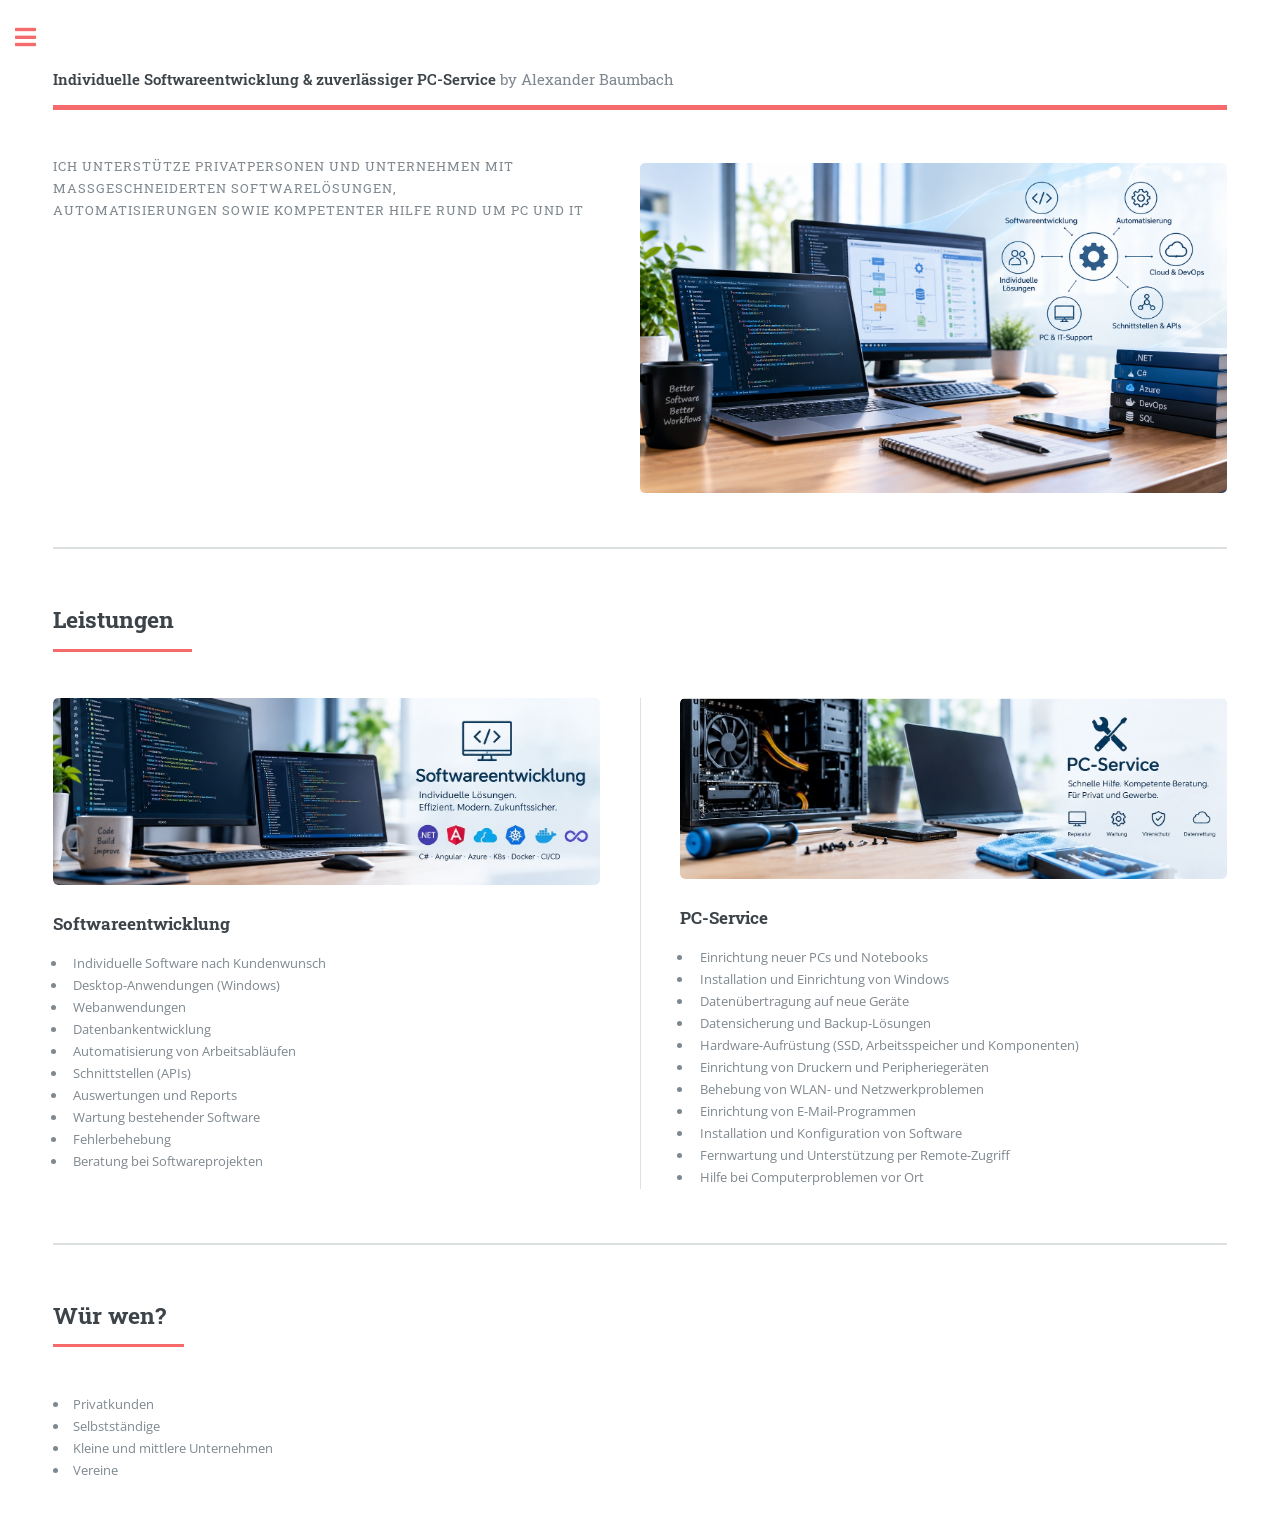
<file: index.html>
<!DOCTYPE HTML>
<!--
	Editorial by HTML5 UP
	html5up.net | @ajlkn
	Free for personal and commercial use under the CCA 3.0 license (html5up.net/license)
-->
<html>

<head>
	<title>Editorial by HTML5 UP</title>
	<meta charset="utf-8" />
	<meta name="viewport" content="width=device-width, initial-scale=1, user-scalable=no" />
	<link rel="stylesheet" href="assets/css/main.css" />
</head>

<body class="is-preload">

	<!-- Wrapper -->
	<div id="wrapper">

		<!-- Main -->
		<div id="main">
			<div class="inner">

				<!-- Header -->
				<header id="header">
					<a href="index.html" class="logo"><strong>Individuelle Softwareentwicklung & zuverlässiger
							PC-Service</strong> by Alexander Baumbach</a>
				</header>

				<!-- Banner -->
				<section id="banner">
					<div class="content">
						<header>
							<p>Ich unterstütze Privatpersonen und Unternehmen mit maßgeschneiderten
								Softwarelösungen,<br />
								Automatisierungen sowie kompetenter Hilfe rund um PC und IT</p>
						</header>
					</div>
					<span class="image object">
						<img src="images/Moderner Arbeitsplatz für Software und IT.png" alt="" />
					</span>
				</section>

				<!-- Section -->
				<section>
					<header class="major">
						<h2>Leistungen</h2>
					</header>
					<div class="posts">
						<article>
							<a href="#" class="image"><img src="images/Softwareentwicklung.jpg" alt="" /></a>
							<h3>Softwareentwicklung</h3>
							<ul>
								<li>Individuelle Software nach Kundenwunsch</li>
								<li>Desktop-Anwendungen (Windows)</li>
								<li>Webanwendungen</li>
								<li>Datenbankentwicklung</li>
								<li>Automatisierung von Arbeitsabläufen</li>
								<li>Schnittstellen (APIs)</li>
								<li>Auswertungen und Reports</li>
								<li>Wartung bestehender Software</li>
								<li>Fehlerbehebung</li>
								<li>Beratung bei Softwareprojekten</li>
							</ul>
						</article>
						<article>
							<a href="#" class="image"><img src="images/PCService.jpg" alt="" /></a>
							<h3>PC-Service</h3>
							<ul class="icons-list">
								<li>Einrichtung neuer PCs und Notebooks</li>
								<li>Installation und Einrichtung von Windows</li>
								<li>Datenübertragung auf neue Geräte</li>
								<li>Datensicherung und Backup-Lösungen</li>
								<li>Hardware-Aufrüstung (SSD, Arbeitsspeicher und Komponenten)</li>
								<li>Einrichtung von Druckern und Peripheriegeräten</li>
								<li>Behebung von WLAN- und Netzwerkproblemen</li>
								<li>Einrichtung von E-Mail-Programmen</li>
								<li>Installation und Konfiguration von Software</li>
								<li>Fernwartung und Unterstützung per Remote-Zugriff</li>
								<li>Hilfe bei Computerproblemen vor Ort</li>
							</ul>
						</article>
					</div>
				</section>
				<section>
					<header class="major">
						<h2>Wür wen?</h2>
					</header>
					<div class="posts">
						<article>
							<li>Privatkunden</li>
							<li>Selbstständige</li>
							<li>Kleine und mittlere Unternehmen</li>
							<li>Vereine</li>
						</article>
					</div>
				</section>

			</div>
		</div>
		<!-- Sidebar -->
		<div id="sidebar">
			<div class="inner">

				<!-- Search -->
				<!-- <section id="search" class="alt">
									<form method="post" action="#">
										<input type="text" name="query" id="query" placeholder="Search" />
									</form>
								</section> -->
				<nav id="menu">
					<header class="major">
						<h2>Menu</h2>
					</header>
					<ul>
						<li><a href="index.html">Homepage</a></li>
						<li><a href="generic.html">Über mich</a></li>
						<!-- <li><a href="elements.html">Elements</a></li> -->
					</ul>
				</nav>

				<section>
					<header class="major">
						<h2>Kontakt</h2>
					</header>

					<p>
						Sie haben einen Arbeitsablauf, der sich immer wiederholt? Sie benötigen eine individuelle Softwarelösung oder Unterstützung bei einem technischen Problem?
Schreiben Sie mir gerne. Ich prüfe Ihre Anfrage und bespreche mit Ihnen, welche Lösung sinnvoll und wirtschaftlich ist.
					</p>

					<ul class="contact">
						<li class="icon solid fa-envelope">
							<a href="mailto:baumbachalexander.akoh@gmail.com">baumbachalexander.akoh@gmail.com</a>
						</li>

						<!-- <li class="icon solid fa-phone">
							<a href="tel:+497XXXXXXXXX">+49 XXX XXXXXXX</a>
						</li> -->

						<li class="icon solid fa-home">
							Rottweil, Baden-Württemberg
						</li>
					</ul>
				</section>
			</div>
		</div>

	</div>

	<!-- Scripts -->
	<script src="assets/js/jquery.min.js"></script>
	<script src="assets/js/browser.min.js"></script>
	<script src="assets/js/breakpoints.min.js"></script>
	<script src="assets/js/util.js"></script>
	<script src="assets/js/main.js"></script>

</body>

</html>
</file>
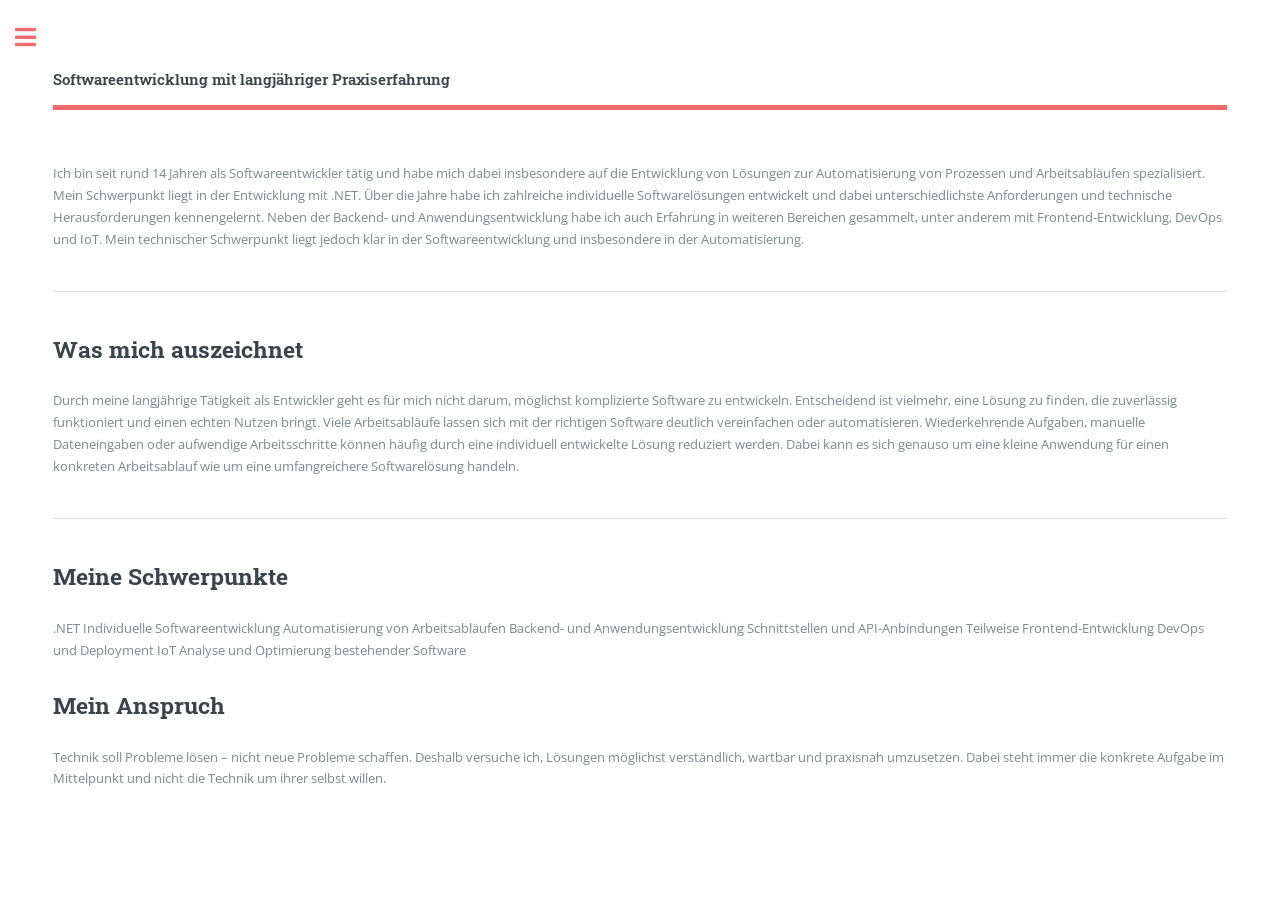
<file: generic.html>
<!DOCTYPE HTML>
<!--
	Editorial by HTML5 UP
	html5up.net | @ajlkn
	Free for personal and commercial use under the CCA 3.0 license (html5up.net/license)
-->
<html>

<head>
	<title>gsdfgs</title>
	<meta charset="utf-8" />
	<meta name="viewport" content="width=device-width, initial-scale=1, user-scalable=no" />
	<link rel="stylesheet" href="assets/css/main.css" />
</head>

<body class="is-preload">

	<!-- Wrapper -->
	<div id="wrapper">

		<!-- Main -->
		<div id="main">
			<div class="inner">
				<header id="header">
					<a href="index.html" class="logo"><strong>Softwareentwicklung mit langjähriger Praxiserfahrung</strong></a>
				</header>
				<section>
					<!-- <span class="image main"><img src="images/pic11.jpg" alt="" /></span> -->
					<p>Ich bin seit rund 14 Jahren als Softwareentwickler tätig und habe mich dabei insbesondere auf die Entwicklung von Lösungen zur Automatisierung von Prozessen und Arbeitsabläufen spezialisiert.
Mein Schwerpunkt liegt in der Entwicklung mit .NET. Über die Jahre habe ich zahlreiche individuelle Softwarelösungen entwickelt und dabei unterschiedlichste Anforderungen und technische Herausforderungen kennengelernt.
Neben der Backend- und Anwendungsentwicklung habe ich auch Erfahrung in weiteren Bereichen gesammelt, unter anderem mit Frontend-Entwicklung, DevOps und IoT. Mein technischer Schwerpunkt liegt jedoch klar in der Softwareentwicklung und insbesondere in der Automatisierung.

					<hr class="major" />
					<h2>Was mich auszeichnet</h2>
					<p>
Durch meine langjährige Tätigkeit als Entwickler geht es für mich nicht darum, möglichst komplizierte Software zu entwickeln. Entscheidend ist vielmehr, eine Lösung zu finden, die zuverlässig funktioniert und einen echten Nutzen bringt.
Viele Arbeitsabläufe lassen sich mit der richtigen Software deutlich vereinfachen oder automatisieren. Wiederkehrende Aufgaben, manuelle Dateneingaben oder aufwendige Arbeitsschritte können häufig durch eine individuell entwickelte Lösung reduziert werden.
Dabei kann es sich genauso um eine kleine Anwendung für einen konkreten Arbeitsablauf wie um eine umfangreichere Softwarelösung handeln.
</p>

					<hr class="major" />
					<h2>Meine Schwerpunkte</h2>
					<p>.NET
Individuelle Softwareentwicklung
Automatisierung von Arbeitsabläufen
Backend- und Anwendungsentwicklung
Schnittstellen und API-Anbindungen
Teilweise Frontend-Entwicklung
DevOps und Deployment
IoT
Analyse und Optimierung bestehender Software
					</p>
					<h2>Mein Anspruch</h2>
					<p>Technik soll Probleme lösen – nicht neue Probleme schaffen.
Deshalb versuche ich, Lösungen möglichst verständlich, wartbar und praxisnah umzusetzen. Dabei steht immer die konkrete Aufgabe im Mittelpunkt und nicht die Technik um ihrer selbst willen.</p>
</p>
				</section>

			</div>
		</div>

		<!-- Sidebar -->
		<div id="sidebar">
			<div class="inner">
				<!-- Menu -->
				<nav id="menu">
					<header class="major">
						<h2>Menu</h2>
					</header>
					<ul>
						<li><a href="index.html">Homepage</a></li>
						<li><a href="generic.html">Über mich</a></li>
					</ul>
				</nav>
			</div>
		</div>

	</div>

	<!-- Scripts -->
	<script src="assets/js/jquery.min.js"></script>
	<script src="assets/js/browser.min.js"></script>
	<script src="assets/js/breakpoints.min.js"></script>
	<script src="assets/js/util.js"></script>
	<script src="assets/js/main.js"></script>

</body>

</html>
</file>
<file: assets/css/main.css>
@import url(fontawesome-all.min.css);
@import url("https://fonts.googleapis.com/css?family=Open+Sans:400,600,400italic,600italic|Roboto+Slab:400,700");
/*
	Editorial by HTML5 UP
	html5up.net | @ajlkn
	Free for personal and commercial use under the CCA 3.0 license (html5up.net/license)
*/
html, body, div, span, applet, object,
iframe, h1, h2, h3, h4, h5, h6, p, blockquote,
pre, a, abbr, acronym, address, big, cite,
code, del, dfn, em, img, ins, kbd, q, s, samp,
small, strike, strong, sub, sup, tt, var, b,
u, i, center, dl, dt, dd, ol, ul, li, fieldset,
form, label, legend, table, caption, tbody,
tfoot, thead, tr, th, td, article, aside,
canvas, details, embed, figure, figcaption,
footer, header, hgroup, menu, nav, output, ruby,
section, summary, time, mark, audio, video {
  margin: 0;
  padding: 0;
  border: 0;
  font-size: 100%;
  font: inherit;
  vertical-align: baseline; }

article, aside, details, figcaption, figure,
footer, header, hgroup, menu, nav, section {
  display: block; }

body {
  line-height: 1; }

ol, ul {
  list-style: none; }

blockquote, q {
  quotes: none; }
  blockquote:before, blockquote:after, q:before, q:after {
    content: '';
    content: none; }

table {
  border-collapse: collapse;
  border-spacing: 0; }

body {
  -webkit-text-size-adjust: none; }

mark {
  background-color: transparent;
  color: inherit; }

input::-moz-focus-inner {
  border: 0;
  padding: 0; }

input, select, textarea {
  -moz-appearance: none;
  -webkit-appearance: none;
  -ms-appearance: none;
  appearance: none; }

/* Basic */
@-ms-viewport {
  width: device-width; }

body {
  -ms-overflow-style: scrollbar; }

@media screen and (max-width: 480px) {
  html, body {
    min-width: 320px; } }

html {
  box-sizing: border-box; }

*, *:before, *:after {
  box-sizing: inherit; }

body {
  background: #ffffff; }
  body.is-preload *, body.is-preload *:before, body.is-preload *:after, body.is-resizing *, body.is-resizing *:before, body.is-resizing *:after {
    -moz-animation: none !important;
    -webkit-animation: none !important;
    -ms-animation: none !important;
    animation: none !important;
    -moz-transition: none !important;
    -webkit-transition: none !important;
    -ms-transition: none !important;
    transition: none !important; }

/* Type */
body, input, select, textarea {
  color: #7f888f;
  font-family: "Open Sans", sans-serif;
  font-size: 13pt;
  font-weight: 400;
  line-height: 1.65; }
  @media screen and (max-width: 1680px) {
    body, input, select, textarea {
      font-size: 11pt; } }
  @media screen and (max-width: 1280px) {
    body, input, select, textarea {
      font-size: 10pt; } }
  @media screen and (max-width: 360px) {
    body, input, select, textarea {
      font-size: 9pt; } }

a {
  -moz-transition: color 0.2s ease-in-out, border-bottom-color 0.2s ease-in-out;
  -webkit-transition: color 0.2s ease-in-out, border-bottom-color 0.2s ease-in-out;
  -ms-transition: color 0.2s ease-in-out, border-bottom-color 0.2s ease-in-out;
  transition: color 0.2s ease-in-out, border-bottom-color 0.2s ease-in-out;
  border-bottom: dotted 1px;
  color: #f56a6a;
  text-decoration: none; }
  a:hover {
    border-bottom-color: #f56a6a;
    color: #f56a6a !important; }
    a:hover strong {
      color: inherit; }

strong, b {
  color: #3d4449;
  font-weight: 600; }

em, i {
  font-style: italic; }

p {
  margin: 0 0 2em 0; }

h1, h2, h3, h4, h5, h6 {
  color: #3d4449;
  font-family: "Roboto Slab", serif;
  font-weight: 700;
  line-height: 1.5;
  margin: 0 0 1em 0; }
  h1 a, h2 a, h3 a, h4 a, h5 a, h6 a {
    color: inherit;
    text-decoration: none;
    border-bottom: 0; }

h1 {
  font-size: 4em;
  margin: 0 0 0.5em 0;
  line-height: 1.3; }

h2 {
  font-size: 1.75em; }

h3 {
  font-size: 1.25em; }

h4 {
  font-size: 1.1em; }

h5 {
  font-size: 0.9em; }

h6 {
  font-size: 0.7em; }

@media screen and (max-width: 1680px) {
  h1 {
    font-size: 3.5em; } }

@media screen and (max-width: 980px) {
  h1 {
    font-size: 3.25em; } }

@media screen and (max-width: 736px) {
  h1 {
    font-size: 2em;
    line-height: 1.4; }
  h2 {
    font-size: 1.5em; } }

sub {
  font-size: 0.8em;
  position: relative;
  top: 0.5em; }

sup {
  font-size: 0.8em;
  position: relative;
  top: -0.5em; }

blockquote {
  border-left: solid 3px rgba(210, 215, 217, 0.75);
  font-style: italic;
  margin: 0 0 2em 0;
  padding: 0.5em 0 0.5em 2em; }

code {
  background: rgba(230, 235, 237, 0.25);
  border-radius: 0.375em;
  border: solid 1px rgba(210, 215, 217, 0.75);
  font-family: "Courier New", monospace;
  font-size: 0.9em;
  margin: 0 0.25em;
  padding: 0.25em 0.65em; }

pre {
  -webkit-overflow-scrolling: touch;
  font-family: "Courier New", monospace;
  font-size: 0.9em;
  margin: 0 0 2em 0; }
  pre code {
    display: block;
    line-height: 1.75;
    padding: 1em 1.5em;
    overflow-x: auto; }

hr {
  border: 0;
  border-bottom: solid 1px rgba(210, 215, 217, 0.75);
  margin: 2em 0; }
  hr.major {
    margin: 3em 0; }

.align-left {
  text-align: left; }

.align-center {
  text-align: center; }

.align-right {
  text-align: right; }

/* Row */
.row {
  display: flex;
  flex-wrap: wrap;
  box-sizing: border-box;
  align-items: stretch; }
  .row > * {
    box-sizing: border-box; }
  .row.gtr-uniform > * > :last-child {
    margin-bottom: 0; }
  .row.aln-left {
    justify-content: flex-start; }
  .row.aln-center {
    justify-content: center; }
  .row.aln-right {
    justify-content: flex-end; }
  .row.aln-top {
    align-items: flex-start; }
  .row.aln-middle {
    align-items: center; }
  .row.aln-bottom {
    align-items: flex-end; }
  .row > .imp {
    order: -1; }
  .row > .col-1 {
    width: 8.33333%; }
  .row > .off-1 {
    margin-left: 8.33333%; }
  .row > .col-2 {
    width: 16.66667%; }
  .row > .off-2 {
    margin-left: 16.66667%; }
  .row > .col-3 {
    width: 25%; }
  .row > .off-3 {
    margin-left: 25%; }
  .row > .col-4 {
    width: 33.33333%; }
  .row > .off-4 {
    margin-left: 33.33333%; }
  .row > .col-5 {
    width: 41.66667%; }
  .row > .off-5 {
    margin-left: 41.66667%; }
  .row > .col-6 {
    width: 50%; }
  .row > .off-6 {
    margin-left: 50%; }
  .row > .col-7 {
    width: 58.33333%; }
  .row > .off-7 {
    margin-left: 58.33333%; }
  .row > .col-8 {
    width: 66.66667%; }
  .row > .off-8 {
    margin-left: 66.66667%; }
  .row > .col-9 {
    width: 75%; }
  .row > .off-9 {
    margin-left: 75%; }
  .row > .col-10 {
    width: 83.33333%; }
  .row > .off-10 {
    margin-left: 83.33333%; }
  .row > .col-11 {
    width: 91.66667%; }
  .row > .off-11 {
    margin-left: 91.66667%; }
  .row > .col-12 {
    width: 100%; }
  .row > .off-12 {
    margin-left: 100%; }
  .row.gtr-0 {
    margin-top: 0;
    margin-left: 0em; }
    .row.gtr-0 > * {
      padding: 0 0 0 0em; }
    .row.gtr-0.gtr-uniform {
      margin-top: 0em; }
      .row.gtr-0.gtr-uniform > * {
        padding-top: 0em; }
  .row.gtr-25 {
    margin-top: 0;
    margin-left: -0.375em; }
    .row.gtr-25 > * {
      padding: 0 0 0 0.375em; }
    .row.gtr-25.gtr-uniform {
      margin-top: -0.375em; }
      .row.gtr-25.gtr-uniform > * {
        padding-top: 0.375em; }
  .row.gtr-50 {
    margin-top: 0;
    margin-left: -0.75em; }
    .row.gtr-50 > * {
      padding: 0 0 0 0.75em; }
    .row.gtr-50.gtr-uniform {
      margin-top: -0.75em; }
      .row.gtr-50.gtr-uniform > * {
        padding-top: 0.75em; }
  .row {
    margin-top: 0;
    margin-left: -1.5em; }
    .row > * {
      padding: 0 0 0 1.5em; }
    .row.gtr-uniform {
      margin-top: -1.5em; }
      .row.gtr-uniform > * {
        padding-top: 1.5em; }
  .row.gtr-150 {
    margin-top: 0;
    margin-left: -2.25em; }
    .row.gtr-150 > * {
      padding: 0 0 0 2.25em; }
    .row.gtr-150.gtr-uniform {
      margin-top: -2.25em; }
      .row.gtr-150.gtr-uniform > * {
        padding-top: 2.25em; }
  .row.gtr-200 {
    margin-top: 0;
    margin-left: -3em; }
    .row.gtr-200 > * {
      padding: 0 0 0 3em; }
    .row.gtr-200.gtr-uniform {
      margin-top: -3em; }
      .row.gtr-200.gtr-uniform > * {
        padding-top: 3em; }
  @media screen and (max-width: 1680px) {
    .row {
      display: flex;
      flex-wrap: wrap;
      box-sizing: border-box;
      align-items: stretch; }
      .row > * {
        box-sizing: border-box; }
      .row.gtr-uniform > * > :last-child {
        margin-bottom: 0; }
      .row.aln-left {
        justify-content: flex-start; }
      .row.aln-center {
        justify-content: center; }
      .row.aln-right {
        justify-content: flex-end; }
      .row.aln-top {
        align-items: flex-start; }
      .row.aln-middle {
        align-items: center; }
      .row.aln-bottom {
        align-items: flex-end; }
      .row > .imp-xlarge {
        order: -1; }
      .row > .col-1-xlarge {
        width: 8.33333%; }
      .row > .off-1-xlarge {
        margin-left: 8.33333%; }
      .row > .col-2-xlarge {
        width: 16.66667%; }
      .row > .off-2-xlarge {
        margin-left: 16.66667%; }
      .row > .col-3-xlarge {
        width: 25%; }
      .row > .off-3-xlarge {
        margin-left: 25%; }
      .row > .col-4-xlarge {
        width: 33.33333%; }
      .row > .off-4-xlarge {
        margin-left: 33.33333%; }
      .row > .col-5-xlarge {
        width: 41.66667%; }
      .row > .off-5-xlarge {
        margin-left: 41.66667%; }
      .row > .col-6-xlarge {
        width: 50%; }
      .row > .off-6-xlarge {
        margin-left: 50%; }
      .row > .col-7-xlarge {
        width: 58.33333%; }
      .row > .off-7-xlarge {
        margin-left: 58.33333%; }
      .row > .col-8-xlarge {
        width: 66.66667%; }
      .row > .off-8-xlarge {
        margin-left: 66.66667%; }
      .row > .col-9-xlarge {
        width: 75%; }
      .row > .off-9-xlarge {
        margin-left: 75%; }
      .row > .col-10-xlarge {
        width: 83.33333%; }
      .row > .off-10-xlarge {
        margin-left: 83.33333%; }
      .row > .col-11-xlarge {
        width: 91.66667%; }
      .row > .off-11-xlarge {
        margin-left: 91.66667%; }
      .row > .col-12-xlarge {
        width: 100%; }
      .row > .off-12-xlarge {
        margin-left: 100%; }
      .row.gtr-0 {
        margin-top: 0;
        margin-left: 0em; }
        .row.gtr-0 > * {
          padding: 0 0 0 0em; }
        .row.gtr-0.gtr-uniform {
          margin-top: 0em; }
          .row.gtr-0.gtr-uniform > * {
            padding-top: 0em; }
      .row.gtr-25 {
        margin-top: 0;
        margin-left: -0.375em; }
        .row.gtr-25 > * {
          padding: 0 0 0 0.375em; }
        .row.gtr-25.gtr-uniform {
          margin-top: -0.375em; }
          .row.gtr-25.gtr-uniform > * {
            padding-top: 0.375em; }
      .row.gtr-50 {
        margin-top: 0;
        margin-left: -0.75em; }
        .row.gtr-50 > * {
          padding: 0 0 0 0.75em; }
        .row.gtr-50.gtr-uniform {
          margin-top: -0.75em; }
          .row.gtr-50.gtr-uniform > * {
            padding-top: 0.75em; }
      .row {
        margin-top: 0;
        margin-left: -1.5em; }
        .row > * {
          padding: 0 0 0 1.5em; }
        .row.gtr-uniform {
          margin-top: -1.5em; }
          .row.gtr-uniform > * {
            padding-top: 1.5em; }
      .row.gtr-150 {
        margin-top: 0;
        margin-left: -2.25em; }
        .row.gtr-150 > * {
          padding: 0 0 0 2.25em; }
        .row.gtr-150.gtr-uniform {
          margin-top: -2.25em; }
          .row.gtr-150.gtr-uniform > * {
            padding-top: 2.25em; }
      .row.gtr-200 {
        margin-top: 0;
        margin-left: -3em; }
        .row.gtr-200 > * {
          padding: 0 0 0 3em; }
        .row.gtr-200.gtr-uniform {
          margin-top: -3em; }
          .row.gtr-200.gtr-uniform > * {
            padding-top: 3em; } }
  @media screen and (max-width: 1280px) {
    .row {
      display: flex;
      flex-wrap: wrap;
      box-sizing: border-box;
      align-items: stretch; }
      .row > * {
        box-sizing: border-box; }
      .row.gtr-uniform > * > :last-child {
        margin-bottom: 0; }
      .row.aln-left {
        justify-content: flex-start; }
      .row.aln-center {
        justify-content: center; }
      .row.aln-right {
        justify-content: flex-end; }
      .row.aln-top {
        align-items: flex-start; }
      .row.aln-middle {
        align-items: center; }
      .row.aln-bottom {
        align-items: flex-end; }
      .row > .imp-large {
        order: -1; }
      .row > .col-1-large {
        width: 8.33333%; }
      .row > .off-1-large {
        margin-left: 8.33333%; }
      .row > .col-2-large {
        width: 16.66667%; }
      .row > .off-2-large {
        margin-left: 16.66667%; }
      .row > .col-3-large {
        width: 25%; }
      .row > .off-3-large {
        margin-left: 25%; }
      .row > .col-4-large {
        width: 33.33333%; }
      .row > .off-4-large {
        margin-left: 33.33333%; }
      .row > .col-5-large {
        width: 41.66667%; }
      .row > .off-5-large {
        margin-left: 41.66667%; }
      .row > .col-6-large {
        width: 50%; }
      .row > .off-6-large {
        margin-left: 50%; }
      .row > .col-7-large {
        width: 58.33333%; }
      .row > .off-7-large {
        margin-left: 58.33333%; }
      .row > .col-8-large {
        width: 66.66667%; }
      .row > .off-8-large {
        margin-left: 66.66667%; }
      .row > .col-9-large {
        width: 75%; }
      .row > .off-9-large {
        margin-left: 75%; }
      .row > .col-10-large {
        width: 83.33333%; }
      .row > .off-10-large {
        margin-left: 83.33333%; }
      .row > .col-11-large {
        width: 91.66667%; }
      .row > .off-11-large {
        margin-left: 91.66667%; }
      .row > .col-12-large {
        width: 100%; }
      .row > .off-12-large {
        margin-left: 100%; }
      .row.gtr-0 {
        margin-top: 0;
        margin-left: 0em; }
        .row.gtr-0 > * {
          padding: 0 0 0 0em; }
        .row.gtr-0.gtr-uniform {
          margin-top: 0em; }
          .row.gtr-0.gtr-uniform > * {
            padding-top: 0em; }
      .row.gtr-25 {
        margin-top: 0;
        margin-left: -0.375em; }
        .row.gtr-25 > * {
          padding: 0 0 0 0.375em; }
        .row.gtr-25.gtr-uniform {
          margin-top: -0.375em; }
          .row.gtr-25.gtr-uniform > * {
            padding-top: 0.375em; }
      .row.gtr-50 {
        margin-top: 0;
        margin-left: -0.75em; }
        .row.gtr-50 > * {
          padding: 0 0 0 0.75em; }
        .row.gtr-50.gtr-uniform {
          margin-top: -0.75em; }
          .row.gtr-50.gtr-uniform > * {
            padding-top: 0.75em; }
      .row {
        margin-top: 0;
        margin-left: -1.5em; }
        .row > * {
          padding: 0 0 0 1.5em; }
        .row.gtr-uniform {
          margin-top: -1.5em; }
          .row.gtr-uniform > * {
            padding-top: 1.5em; }
      .row.gtr-150 {
        margin-top: 0;
        margin-left: -2.25em; }
        .row.gtr-150 > * {
          padding: 0 0 0 2.25em; }
        .row.gtr-150.gtr-uniform {
          margin-top: -2.25em; }
          .row.gtr-150.gtr-uniform > * {
            padding-top: 2.25em; }
      .row.gtr-200 {
        margin-top: 0;
        margin-left: -3em; }
        .row.gtr-200 > * {
          padding: 0 0 0 3em; }
        .row.gtr-200.gtr-uniform {
          margin-top: -3em; }
          .row.gtr-200.gtr-uniform > * {
            padding-top: 3em; } }
  @media screen and (max-width: 980px) {
    .row {
      display: flex;
      flex-wrap: wrap;
      box-sizing: border-box;
      align-items: stretch; }
      .row > * {
        box-sizing: border-box; }
      .row.gtr-uniform > * > :last-child {
        margin-bottom: 0; }
      .row.aln-left {
        justify-content: flex-start; }
      .row.aln-center {
        justify-content: center; }
      .row.aln-right {
        justify-content: flex-end; }
      .row.aln-top {
        align-items: flex-start; }
      .row.aln-middle {
        align-items: center; }
      .row.aln-bottom {
        align-items: flex-end; }
      .row > .imp-medium {
        order: -1; }
      .row > .col-1-medium {
        width: 8.33333%; }
      .row > .off-1-medium {
        margin-left: 8.33333%; }
      .row > .col-2-medium {
        width: 16.66667%; }
      .row > .off-2-medium {
        margin-left: 16.66667%; }
      .row > .col-3-medium {
        width: 25%; }
      .row > .off-3-medium {
        margin-left: 25%; }
      .row > .col-4-medium {
        width: 33.33333%; }
      .row > .off-4-medium {
        margin-left: 33.33333%; }
      .row > .col-5-medium {
        width: 41.66667%; }
      .row > .off-5-medium {
        margin-left: 41.66667%; }
      .row > .col-6-medium {
        width: 50%; }
      .row > .off-6-medium {
        margin-left: 50%; }
      .row > .col-7-medium {
        width: 58.33333%; }
      .row > .off-7-medium {
        margin-left: 58.33333%; }
      .row > .col-8-medium {
        width: 66.66667%; }
      .row > .off-8-medium {
        margin-left: 66.66667%; }
      .row > .col-9-medium {
        width: 75%; }
      .row > .off-9-medium {
        margin-left: 75%; }
      .row > .col-10-medium {
        width: 83.33333%; }
      .row > .off-10-medium {
        margin-left: 83.33333%; }
      .row > .col-11-medium {
        width: 91.66667%; }
      .row > .off-11-medium {
        margin-left: 91.66667%; }
      .row > .col-12-medium {
        width: 100%; }
      .row > .off-12-medium {
        margin-left: 100%; }
      .row.gtr-0 {
        margin-top: 0;
        margin-left: 0em; }
        .row.gtr-0 > * {
          padding: 0 0 0 0em; }
        .row.gtr-0.gtr-uniform {
          margin-top: 0em; }
          .row.gtr-0.gtr-uniform > * {
            padding-top: 0em; }
      .row.gtr-25 {
        margin-top: 0;
        margin-left: -0.375em; }
        .row.gtr-25 > * {
          padding: 0 0 0 0.375em; }
        .row.gtr-25.gtr-uniform {
          margin-top: -0.375em; }
          .row.gtr-25.gtr-uniform > * {
            padding-top: 0.375em; }
      .row.gtr-50 {
        margin-top: 0;
        margin-left: -0.75em; }
        .row.gtr-50 > * {
          padding: 0 0 0 0.75em; }
        .row.gtr-50.gtr-uniform {
          margin-top: -0.75em; }
          .row.gtr-50.gtr-uniform > * {
            padding-top: 0.75em; }
      .row {
        margin-top: 0;
        margin-left: -1.5em; }
        .row > * {
          padding: 0 0 0 1.5em; }
        .row.gtr-uniform {
          margin-top: -1.5em; }
          .row.gtr-uniform > * {
            padding-top: 1.5em; }
      .row.gtr-150 {
        margin-top: 0;
        margin-left: -2.25em; }
        .row.gtr-150 > * {
          padding: 0 0 0 2.25em; }
        .row.gtr-150.gtr-uniform {
          margin-top: -2.25em; }
          .row.gtr-150.gtr-uniform > * {
            padding-top: 2.25em; }
      .row.gtr-200 {
        margin-top: 0;
        margin-left: -3em; }
        .row.gtr-200 > * {
          padding: 0 0 0 3em; }
        .row.gtr-200.gtr-uniform {
          margin-top: -3em; }
          .row.gtr-200.gtr-uniform > * {
            padding-top: 3em; } }
  @media screen and (max-width: 736px) {
    .row {
      display: flex;
      flex-wrap: wrap;
      box-sizing: border-box;
      align-items: stretch; }
      .row > * {
        box-sizing: border-box; }
      .row.gtr-uniform > * > :last-child {
        margin-bottom: 0; }
      .row.aln-left {
        justify-content: flex-start; }
      .row.aln-center {
        justify-content: center; }
      .row.aln-right {
        justify-content: flex-end; }
      .row.aln-top {
        align-items: flex-start; }
      .row.aln-middle {
        align-items: center; }
      .row.aln-bottom {
        align-items: flex-end; }
      .row > .imp-small {
        order: -1; }
      .row > .col-1-small {
        width: 8.33333%; }
      .row > .off-1-small {
        margin-left: 8.33333%; }
      .row > .col-2-small {
        width: 16.66667%; }
      .row > .off-2-small {
        margin-left: 16.66667%; }
      .row > .col-3-small {
        width: 25%; }
      .row > .off-3-small {
        margin-left: 25%; }
      .row > .col-4-small {
        width: 33.33333%; }
      .row > .off-4-small {
        margin-left: 33.33333%; }
      .row > .col-5-small {
        width: 41.66667%; }
      .row > .off-5-small {
        margin-left: 41.66667%; }
      .row > .col-6-small {
        width: 50%; }
      .row > .off-6-small {
        margin-left: 50%; }
      .row > .col-7-small {
        width: 58.33333%; }
      .row > .off-7-small {
        margin-left: 58.33333%; }
      .row > .col-8-small {
        width: 66.66667%; }
      .row > .off-8-small {
        margin-left: 66.66667%; }
      .row > .col-9-small {
        width: 75%; }
      .row > .off-9-small {
        margin-left: 75%; }
      .row > .col-10-small {
        width: 83.33333%; }
      .row > .off-10-small {
        margin-left: 83.33333%; }
      .row > .col-11-small {
        width: 91.66667%; }
      .row > .off-11-small {
        margin-left: 91.66667%; }
      .row > .col-12-small {
        width: 100%; }
      .row > .off-12-small {
        margin-left: 100%; }
      .row.gtr-0 {
        margin-top: 0;
        margin-left: 0em; }
        .row.gtr-0 > * {
          padding: 0 0 0 0em; }
        .row.gtr-0.gtr-uniform {
          margin-top: 0em; }
          .row.gtr-0.gtr-uniform > * {
            padding-top: 0em; }
      .row.gtr-25 {
        margin-top: 0;
        margin-left: -0.375em; }
        .row.gtr-25 > * {
          padding: 0 0 0 0.375em; }
        .row.gtr-25.gtr-uniform {
          margin-top: -0.375em; }
          .row.gtr-25.gtr-uniform > * {
            padding-top: 0.375em; }
      .row.gtr-50 {
        margin-top: 0;
        margin-left: -0.75em; }
        .row.gtr-50 > * {
          padding: 0 0 0 0.75em; }
        .row.gtr-50.gtr-uniform {
          margin-top: -0.75em; }
          .row.gtr-50.gtr-uniform > * {
            padding-top: 0.75em; }
      .row {
        margin-top: 0;
        margin-left: -1.5em; }
        .row > * {
          padding: 0 0 0 1.5em; }
        .row.gtr-uniform {
          margin-top: -1.5em; }
          .row.gtr-uniform > * {
            padding-top: 1.5em; }
      .row.gtr-150 {
        margin-top: 0;
        margin-left: -2.25em; }
        .row.gtr-150 > * {
          padding: 0 0 0 2.25em; }
        .row.gtr-150.gtr-uniform {
          margin-top: -2.25em; }
          .row.gtr-150.gtr-uniform > * {
            padding-top: 2.25em; }
      .row.gtr-200 {
        margin-top: 0;
        margin-left: -3em; }
        .row.gtr-200 > * {
          padding: 0 0 0 3em; }
        .row.gtr-200.gtr-uniform {
          margin-top: -3em; }
          .row.gtr-200.gtr-uniform > * {
            padding-top: 3em; } }
  @media screen and (max-width: 480px) {
    .row {
      display: flex;
      flex-wrap: wrap;
      box-sizing: border-box;
      align-items: stretch; }
      .row > * {
        box-sizing: border-box; }
      .row.gtr-uniform > * > :last-child {
        margin-bottom: 0; }
      .row.aln-left {
        justify-content: flex-start; }
      .row.aln-center {
        justify-content: center; }
      .row.aln-right {
        justify-content: flex-end; }
      .row.aln-top {
        align-items: flex-start; }
      .row.aln-middle {
        align-items: center; }
      .row.aln-bottom {
        align-items: flex-end; }
      .row > .imp-xsmall {
        order: -1; }
      .row > .col-1-xsmall {
        width: 8.33333%; }
      .row > .off-1-xsmall {
        margin-left: 8.33333%; }
      .row > .col-2-xsmall {
        width: 16.66667%; }
      .row > .off-2-xsmall {
        margin-left: 16.66667%; }
      .row > .col-3-xsmall {
        width: 25%; }
      .row > .off-3-xsmall {
        margin-left: 25%; }
      .row > .col-4-xsmall {
        width: 33.33333%; }
      .row > .off-4-xsmall {
        margin-left: 33.33333%; }
      .row > .col-5-xsmall {
        width: 41.66667%; }
      .row > .off-5-xsmall {
        margin-left: 41.66667%; }
      .row > .col-6-xsmall {
        width: 50%; }
      .row > .off-6-xsmall {
        margin-left: 50%; }
      .row > .col-7-xsmall {
        width: 58.33333%; }
      .row > .off-7-xsmall {
        margin-left: 58.33333%; }
      .row > .col-8-xsmall {
        width: 66.66667%; }
      .row > .off-8-xsmall {
        margin-left: 66.66667%; }
      .row > .col-9-xsmall {
        width: 75%; }
      .row > .off-9-xsmall {
        margin-left: 75%; }
      .row > .col-10-xsmall {
        width: 83.33333%; }
      .row > .off-10-xsmall {
        margin-left: 83.33333%; }
      .row > .col-11-xsmall {
        width: 91.66667%; }
      .row > .off-11-xsmall {
        margin-left: 91.66667%; }
      .row > .col-12-xsmall {
        width: 100%; }
      .row > .off-12-xsmall {
        margin-left: 100%; }
      .row.gtr-0 {
        margin-top: 0;
        margin-left: 0em; }
        .row.gtr-0 > * {
          padding: 0 0 0 0em; }
        .row.gtr-0.gtr-uniform {
          margin-top: 0em; }
          .row.gtr-0.gtr-uniform > * {
            padding-top: 0em; }
      .row.gtr-25 {
        margin-top: 0;
        margin-left: -0.375em; }
        .row.gtr-25 > * {
          padding: 0 0 0 0.375em; }
        .row.gtr-25.gtr-uniform {
          margin-top: -0.375em; }
          .row.gtr-25.gtr-uniform > * {
            padding-top: 0.375em; }
      .row.gtr-50 {
        margin-top: 0;
        margin-left: -0.75em; }
        .row.gtr-50 > * {
          padding: 0 0 0 0.75em; }
        .row.gtr-50.gtr-uniform {
          margin-top: -0.75em; }
          .row.gtr-50.gtr-uniform > * {
            padding-top: 0.75em; }
      .row {
        margin-top: 0;
        margin-left: -1.5em; }
        .row > * {
          padding: 0 0 0 1.5em; }
        .row.gtr-uniform {
          margin-top: -1.5em; }
          .row.gtr-uniform > * {
            padding-top: 1.5em; }
      .row.gtr-150 {
        margin-top: 0;
        margin-left: -2.25em; }
        .row.gtr-150 > * {
          padding: 0 0 0 2.25em; }
        .row.gtr-150.gtr-uniform {
          margin-top: -2.25em; }
          .row.gtr-150.gtr-uniform > * {
            padding-top: 2.25em; }
      .row.gtr-200 {
        margin-top: 0;
        margin-left: -3em; }
        .row.gtr-200 > * {
          padding: 0 0 0 3em; }
        .row.gtr-200.gtr-uniform {
          margin-top: -3em; }
          .row.gtr-200.gtr-uniform > * {
            padding-top: 3em; } }

/* Section/Article */
section.special, article.special {
  text-align: center; }

header p {
  font-family: "Roboto Slab", serif;
  font-size: 1em;
  font-weight: 400;
  letter-spacing: 0.075em;
  margin-top: -0.5em;
  text-transform: uppercase; }

header.major > :last-child {
  border-bottom: solid 3px #f56a6a;
  display: inline-block;
  margin: 0 0 2em 0;
  padding: 0 0.75em 0.5em 0; }

header.main > :last-child {
  margin: 0 0 1em 0; }

/* Form */
form {
  margin: 0 0 2em 0; }

label {
  color: #3d4449;
  display: block;
  font-size: 0.9em;
  font-weight: 600;
  margin: 0 0 1em 0; }

input[type="text"],
input[type="password"],
input[type="email"],
input[type="tel"],
input[type="search"],
input[type="url"],
select,
textarea {
  -moz-appearance: none;
  -webkit-appearance: none;
  -ms-appearance: none;
  appearance: none;
  background: #ffffff;
  border-radius: 0.375em;
  border: none;
  border: solid 1px rgba(210, 215, 217, 0.75);
  color: inherit;
  display: block;
  outline: 0;
  padding: 0 1em;
  text-decoration: none;
  width: 100%; }
  input[type="text"]:invalid,
  input[type="password"]:invalid,
  input[type="email"]:invalid,
  input[type="tel"]:invalid,
  input[type="search"]:invalid,
  input[type="url"]:invalid,
  select:invalid,
  textarea:invalid {
    box-shadow: none; }
  input[type="text"]:focus,
  input[type="password"]:focus,
  input[type="email"]:focus,
  input[type="tel"]:focus,
  input[type="search"]:focus,
  input[type="url"]:focus,
  select:focus,
  textarea:focus {
    border-color: #f56a6a;
    box-shadow: 0 0 0 1px #f56a6a; }

select {
  background-image: url("data:image/svg+xml;charset=utf8,%3Csvg xmlns='http://www.w3.org/2000/svg' width='40' height='40' preserveAspectRatio='none' viewBox='0 0 40 40'%3E%3Cpath d='M9.4,12.3l10.4,10.4l10.4-10.4c0.2-0.2,0.5-0.4,0.9-0.4c0.3,0,0.6,0.1,0.9,0.4l3.3,3.3c0.2,0.2,0.4,0.5,0.4,0.9 c0,0.4-0.1,0.6-0.4,0.9L20.7,31.9c-0.2,0.2-0.5,0.4-0.9,0.4c-0.3,0-0.6-0.1-0.9-0.4L4.3,17.3c-0.2-0.2-0.4-0.5-0.4-0.9 c0-0.4,0.1-0.6,0.4-0.9l3.3-3.3c0.2-0.2,0.5-0.4,0.9-0.4S9.1,12.1,9.4,12.3z' fill='rgba(210, 215, 217, 0.75)' /%3E%3C/svg%3E");
  background-size: 1.25em;
  background-repeat: no-repeat;
  background-position: calc(100% - 1em) center;
  height: 2.75em;
  padding-right: 2.75em;
  text-overflow: ellipsis; }
  select option {
    color: #3d4449;
    background: #ffffff; }
  select:focus::-ms-value {
    background-color: transparent; }
  select::-ms-expand {
    display: none; }

input[type="text"],
input[type="password"],
input[type="email"],
input[type="tel"],
input[type="search"],
input[type="url"],
select {
  height: 2.75em; }

textarea {
  padding: 0.75em 1em; }

input[type="checkbox"],
input[type="radio"] {
  -moz-appearance: none;
  -webkit-appearance: none;
  -ms-appearance: none;
  appearance: none;
  display: block;
  float: left;
  margin-right: -2em;
  opacity: 0;
  width: 1em;
  z-index: -1; }
  input[type="checkbox"] + label,
  input[type="radio"] + label {
    text-decoration: none;
    color: #7f888f;
    cursor: pointer;
    display: inline-block;
    font-size: 1em;
    font-weight: 400;
    padding-left: 2.4em;
    padding-right: 0.75em;
    position: relative; }
    input[type="checkbox"] + label:before,
    input[type="radio"] + label:before {
      -moz-osx-font-smoothing: grayscale;
      -webkit-font-smoothing: antialiased;
      display: inline-block;
      font-style: normal;
      font-variant: normal;
      text-rendering: auto;
      line-height: 1;
      text-transform: none !important;
      font-family: 'Font Awesome 5 Free';
      font-weight: 900; }
    input[type="checkbox"] + label:before,
    input[type="radio"] + label:before {
      background: #ffffff;
      border-radius: 0.375em;
      border: solid 1px rgba(210, 215, 217, 0.75);
      content: '';
      display: inline-block;
      font-size: 0.8em;
      height: 2.0625em;
      left: 0;
      line-height: 2.0625em;
      position: absolute;
      text-align: center;
      top: 0;
      width: 2.0625em; }
  input[type="checkbox"]:checked + label:before,
  input[type="radio"]:checked + label:before {
    background: #3d4449;
    border-color: #3d4449;
    color: #ffffff;
    content: '\f00c'; }
  input[type="checkbox"]:focus + label:before,
  input[type="radio"]:focus + label:before {
    border-color: #f56a6a;
    box-shadow: 0 0 0 1px #f56a6a; }

input[type="checkbox"] + label:before {
  border-radius: 0.375em; }

input[type="radio"] + label:before {
  border-radius: 100%; }

::-webkit-input-placeholder {
  color: #9fa3a6 !important;
  opacity: 1.0; }

:-moz-placeholder {
  color: #9fa3a6 !important;
  opacity: 1.0; }

::-moz-placeholder {
  color: #9fa3a6 !important;
  opacity: 1.0; }

:-ms-input-placeholder {
  color: #9fa3a6 !important;
  opacity: 1.0; }

/* Box */
.box {
  border-radius: 0.375em;
  border: solid 1px rgba(210, 215, 217, 0.75);
  margin-bottom: 2em;
  padding: 1.5em; }
  .box > :last-child,
  .box > :last-child > :last-child,
  .box > :last-child > :last-child > :last-child {
    margin-bottom: 0; }
  .box.alt {
    border: 0;
    border-radius: 0;
    padding: 0; }

/* Icon */
.icon {
  text-decoration: none;
  border-bottom: none;
  position: relative; }
  .icon:before {
    -moz-osx-font-smoothing: grayscale;
    -webkit-font-smoothing: antialiased;
    display: inline-block;
    font-style: normal;
    font-variant: normal;
    text-rendering: auto;
    line-height: 1;
    text-transform: none !important;
    font-family: 'Font Awesome 5 Free';
    font-weight: 400; }
  .icon > .label {
    display: none; }
  .icon:before {
    line-height: inherit; }
  .icon.solid:before {
    font-weight: 900; }
  .icon.brands:before {
    font-family: 'Font Awesome 5 Brands'; }

/* Image */
.image {
  border-radius: 0.375em;
  border: 0;
  display: inline-block;
  position: relative; }
  .image img {
    border-radius: 0.375em;
    display: block; }
  .image.left, .image.right {
    max-width: 40%; }
    .image.left img, .image.right img {
      width: 100%; }
  .image.left {
    float: left;
    padding: 0 1.5em 1em 0;
    top: 0.25em; }
  .image.right {
    float: right;
    padding: 0 0 1em 1.5em;
    top: 0.25em; }
  .image.fit {
    display: block;
    margin: 0 0 2em 0;
    width: 100%; }
    .image.fit img {
      width: 100%; }
  .image.main {
    display: block;
    margin: 0 0 3em 0;
    width: 100%; }
    .image.main img {
      width: 100%; }

a.image {
  overflow: hidden; }
  a.image img {
    -moz-transition: -moz-transform 0.2s ease;
    -webkit-transition: -webkit-transform 0.2s ease;
    -ms-transition: -ms-transform 0.2s ease;
    transition: transform 0.2s ease; }
  a.image:hover img {
    -moz-transform: scale(1.075);
    -webkit-transform: scale(1.075);
    -ms-transform: scale(1.075);
    transform: scale(1.075); }

/* List */
ol {
  list-style: decimal;
  margin: 0 0 2em 0;
  padding-left: 1.25em; }
  ol li {
    padding-left: 0.25em; }

ul {
  list-style: disc;
  margin: 0 0 2em 0;
  padding-left: 1em; }
  ul li {
    padding-left: 0.5em; }
  ul.alt {
    list-style: none;
    padding-left: 0; }
    ul.alt li {
      border-top: solid 1px rgba(210, 215, 217, 0.75);
      padding: 0.5em 0; }
      ul.alt li:first-child {
        border-top: 0;
        padding-top: 0; }

dl {
  margin: 0 0 2em 0; }
  dl dt {
    display: block;
    font-weight: 600;
    margin: 0 0 1em 0; }
  dl dd {
    margin-left: 2em; }

/* Actions */
ul.actions {
  display: -moz-flex;
  display: -webkit-flex;
  display: -ms-flex;
  display: flex;
  cursor: default;
  list-style: none;
  margin-left: -1em;
  padding-left: 0; }
  ul.actions li {
    padding: 0 0 0 1em;
    vertical-align: middle; }
  ul.actions.special {
    -moz-justify-content: center;
    -webkit-justify-content: center;
    -ms-justify-content: center;
    justify-content: center;
    width: 100%;
    margin-left: 0; }
    ul.actions.special li:first-child {
      padding-left: 0; }
  ul.actions.stacked {
    -moz-flex-direction: column;
    -webkit-flex-direction: column;
    -ms-flex-direction: column;
    flex-direction: column;
    margin-left: 0; }
    ul.actions.stacked li {
      padding: 1.3em 0 0 0; }
      ul.actions.stacked li:first-child {
        padding-top: 0; }
  ul.actions.fit {
    width: calc(100% + 1em); }
    ul.actions.fit li {
      -moz-flex-grow: 1;
      -webkit-flex-grow: 1;
      -ms-flex-grow: 1;
      flex-grow: 1;
      -moz-flex-shrink: 1;
      -webkit-flex-shrink: 1;
      -ms-flex-shrink: 1;
      flex-shrink: 1;
      width: 100%; }
      ul.actions.fit li > * {
        width: 100%; }
    ul.actions.fit.stacked {
      width: 100%; }

/* Icons */
ul.icons {
  cursor: default;
  list-style: none;
  padding-left: 0; }
  ul.icons li {
    display: inline-block;
    padding: 0 1em 0 0; }
    ul.icons li:last-child {
      padding-right: 0; }
    ul.icons li .icon {
      color: inherit; }
      ul.icons li .icon:before {
        font-size: 1.25em; }

/* Contact */
ul.contact {
  list-style: none;
  padding: 0; }
  ul.contact li {
    text-decoration: none;
    border-top: solid 1px rgba(210, 215, 217, 0.75);
    margin: 1.5em 0 0 0;
    padding: 1.5em 0 0 3em;
    position: relative; }
    ul.contact li:before {
      -moz-osx-font-smoothing: grayscale;
      -webkit-font-smoothing: antialiased;
      display: inline-block;
      font-style: normal;
      font-variant: normal;
      text-rendering: auto;
      line-height: 1;
      text-transform: none !important;
      font-family: 'Font Awesome 5 Free';
      font-weight: 400; }
    ul.contact li:before {
      color: #f56a6a;
      display: inline-block;
      font-size: 1.5em;
      height: 1.125em;
      left: 0;
      line-height: 1.125em;
      position: absolute;
      text-align: center;
      top: 1em;
      width: 1.5em; }
    ul.contact li:first-child {
      border-top: 0;
      margin-top: 0;
      padding-top: 0; }
      ul.contact li:first-child:before {
        top: 0; }
    ul.contact li a {
      color: inherit; }

/* Pagination */
ul.pagination {
  cursor: default;
  list-style: none;
  padding-left: 0; }
  ul.pagination li {
    display: inline-block;
    padding-left: 0;
    vertical-align: middle; }
    ul.pagination li > .page {
      -moz-transition: background-color 0.2s ease-in-out, color 0.2s ease-in-out;
      -webkit-transition: background-color 0.2s ease-in-out, color 0.2s ease-in-out;
      -ms-transition: background-color 0.2s ease-in-out, color 0.2s ease-in-out;
      transition: background-color 0.2s ease-in-out, color 0.2s ease-in-out;
      border-bottom: 0;
      border-radius: 0.375em;
      display: inline-block;
      font-size: 0.8em;
      font-weight: 600;
      height: 2em;
      line-height: 2em;
      margin: 0 0.125em;
      min-width: 2em;
      padding: 0 0.5em;
      text-align: center; }
      ul.pagination li > .page.active {
        background-color: #f56a6a;
        color: #ffffff !important; }
        ul.pagination li > .page.active:hover {
          background-color: #f67878; }
        ul.pagination li > .page.active:active {
          background-color: #f45c5c; }
    ul.pagination li:first-child {
      padding-right: 0.75em; }
    ul.pagination li:last-child {
      padding-left: 0.75em; }
  @media screen and (max-width: 480px) {
    ul.pagination li:nth-child(n+2):nth-last-child(n+2) {
      display: none; }
    ul.pagination li:first-child {
      padding-right: 0; } }

/* Table */
.table-wrapper {
  -webkit-overflow-scrolling: touch;
  overflow-x: auto; }

table {
  margin: 0 0 2em 0;
  width: 100%; }
  table tbody tr {
    border: solid 1px rgba(210, 215, 217, 0.75);
    border-left: 0;
    border-right: 0; }
    table tbody tr:nth-child(2n + 1) {
      background-color: rgba(230, 235, 237, 0.25); }
  table td {
    padding: 0.75em 0.75em; }
  table th {
    color: #3d4449;
    font-size: 0.9em;
    font-weight: 600;
    padding: 0 0.75em 0.75em 0.75em;
    text-align: left; }
  table thead {
    border-bottom: solid 2px rgba(210, 215, 217, 0.75); }
  table tfoot {
    border-top: solid 2px rgba(210, 215, 217, 0.75); }
  table.alt {
    border-collapse: separate; }
    table.alt tbody tr td {
      border: solid 1px rgba(210, 215, 217, 0.75);
      border-left-width: 0;
      border-top-width: 0; }
      table.alt tbody tr td:first-child {
        border-left-width: 1px; }
    table.alt tbody tr:first-child td {
      border-top-width: 1px; }
    table.alt thead {
      border-bottom: 0; }
    table.alt tfoot {
      border-top: 0; }

/* Button */
input[type="submit"],
input[type="reset"],
input[type="button"],
button,
.button {
  -moz-appearance: none;
  -webkit-appearance: none;
  -ms-appearance: none;
  appearance: none;
  -moz-transition: background-color 0.2s ease-in-out, color 0.2s ease-in-out;
  -webkit-transition: background-color 0.2s ease-in-out, color 0.2s ease-in-out;
  -ms-transition: background-color 0.2s ease-in-out, color 0.2s ease-in-out;
  transition: background-color 0.2s ease-in-out, color 0.2s ease-in-out;
  background-color: transparent;
  border-radius: 0.375em;
  border: 0;
  box-shadow: inset 0 0 0 2px #f56a6a;
  color: #f56a6a !important;
  cursor: pointer;
  display: inline-block;
  font-family: "Roboto Slab", serif;
  font-size: 0.8em;
  font-weight: 700;
  height: 3.5em;
  letter-spacing: 0.075em;
  line-height: 3.5em;
  padding: 0 2.25em;
  text-align: center;
  text-decoration: none;
  text-transform: uppercase;
  white-space: nowrap; }
  input[type="submit"]:hover,
  input[type="reset"]:hover,
  input[type="button"]:hover,
  button:hover,
  .button:hover {
    background-color: rgba(245, 106, 106, 0.05); }
  input[type="submit"]:active,
  input[type="reset"]:active,
  input[type="button"]:active,
  button:active,
  .button:active {
    background-color: rgba(245, 106, 106, 0.15); }
  input[type="submit"].icon:before,
  input[type="reset"].icon:before,
  input[type="button"].icon:before,
  button.icon:before,
  .button.icon:before {
    margin-right: 0.5em; }
  input[type="submit"].fit,
  input[type="reset"].fit,
  input[type="button"].fit,
  button.fit,
  .button.fit {
    width: 100%; }
  input[type="submit"].small,
  input[type="reset"].small,
  input[type="button"].small,
  button.small,
  .button.small {
    font-size: 0.6em; }
  input[type="submit"].large,
  input[type="reset"].large,
  input[type="button"].large,
  button.large,
  .button.large {
    font-size: 1em;
    height: 3.65em;
    line-height: 3.65em; }
  input[type="submit"].primary,
  input[type="reset"].primary,
  input[type="button"].primary,
  button.primary,
  .button.primary {
    background-color: #f56a6a;
    box-shadow: none;
    color: #ffffff !important; }
    input[type="submit"].primary:hover,
    input[type="reset"].primary:hover,
    input[type="button"].primary:hover,
    button.primary:hover,
    .button.primary:hover {
      background-color: #f67878; }
    input[type="submit"].primary:active,
    input[type="reset"].primary:active,
    input[type="button"].primary:active,
    button.primary:active,
    .button.primary:active {
      background-color: #f45c5c; }
  input[type="submit"].disabled, input[type="submit"]:disabled,
  input[type="reset"].disabled,
  input[type="reset"]:disabled,
  input[type="button"].disabled,
  input[type="button"]:disabled,
  button.disabled,
  button:disabled,
  .button.disabled,
  .button:disabled {
    pointer-events: none;
    opacity: 0.25; }

/* Mini Posts */
.mini-posts article {
  border-top: solid 1px rgba(210, 215, 217, 0.75);
  margin-top: 2em;
  padding-top: 2em; }
  .mini-posts article .image {
    display: block;
    margin: 0 0 1.5em 0; }
    .mini-posts article .image img {
      display: block;
      width: 100%; }
  .mini-posts article:first-child {
    border-top: 0;
    margin-top: 0;
    padding-top: 0; }

/* Features */
.features {
  display: -moz-flex;
  display: -webkit-flex;
  display: -ms-flex;
  display: flex;
  -moz-flex-wrap: wrap;
  -webkit-flex-wrap: wrap;
  -ms-flex-wrap: wrap;
  flex-wrap: wrap;
  margin: 0 0 2em -3em;
  width: calc(100% + 3em); }
  .features article {
    -moz-align-items: center;
    -webkit-align-items: center;
    -ms-align-items: center;
    align-items: center;
    display: -moz-flex;
    display: -webkit-flex;
    display: -ms-flex;
    display: flex;
    margin: 0 0 3em 3em;
    position: relative;
    width: calc(50% - 3em); }
    .features article:nth-child(2n - 1) {
      margin-right: 1.5em; }
    .features article:nth-child(2n) {
      margin-left: 1.5em; }
    .features article:nth-last-child(1), .features article:nth-last-child(2) {
      margin-bottom: 0; }
    .features article .icon {
      -moz-flex-grow: 0;
      -webkit-flex-grow: 0;
      -ms-flex-grow: 0;
      flex-grow: 0;
      -moz-flex-shrink: 0;
      -webkit-flex-shrink: 0;
      -ms-flex-shrink: 0;
      flex-shrink: 0;
      display: block;
      height: 10em;
      line-height: 10em;
      margin: 0 2em 0 0;
      text-align: center;
      width: 10em; }
      .features article .icon:before {
        color: #f56a6a;
        font-size: 2.75rem;
        position: relative;
        top: 0.05em; }
      .features article .icon:after {
        -moz-transform: rotate(45deg);
        -webkit-transform: rotate(45deg);
        -ms-transform: rotate(45deg);
        transform: rotate(45deg);
        border-radius: 0.25rem;
        border: solid 2px rgba(210, 215, 217, 0.75);
        content: '';
        display: block;
        height: 7em;
        left: 50%;
        margin: -3.5em 0 0 -3.5em;
        position: absolute;
        top: 50%;
        width: 7em; }
    .features article .content {
      -moz-flex-grow: 1;
      -webkit-flex-grow: 1;
      -ms-flex-grow: 1;
      flex-grow: 1;
      -moz-flex-shrink: 1;
      -webkit-flex-shrink: 1;
      -ms-flex-shrink: 1;
      flex-shrink: 1;
      width: 100%; }
      .features article .content > :last-child {
        margin-bottom: 0; }
  @media screen and (max-width: 980px) {
    .features {
      margin: 0 0 2em 0;
      width: 100%; }
      .features article {
        margin: 0 0 3em 0;
        width: 100%; }
        .features article:nth-child(2n - 1) {
          margin-right: 0; }
        .features article:nth-child(2n) {
          margin-left: 0; }
        .features article:nth-last-child(1), .features article:nth-last-child(2) {
          margin-bottom: 3em; }
        .features article:last-child {
          margin-bottom: 0; }
        .features article .icon {
          height: 8em;
          line-height: 8em;
          width: 8em; }
          .features article .icon:before {
            font-size: 2.25rem; }
          .features article .icon:after {
            height: 6em;
            margin: -3em 0 0 -3em;
            width: 6em; } }
  @media screen and (max-width: 480px) {
    .features article {
      -moz-flex-direction: column;
      -webkit-flex-direction: column;
      -ms-flex-direction: column;
      flex-direction: column;
      -moz-align-items: -moz-flex-start;
      -webkit-align-items: -webkit-flex-start;
      -ms-align-items: -ms-flex-start;
      align-items: flex-start; }
      .features article .icon {
        height: 6em;
        line-height: 6em;
        margin: 0 0 1.5em 0;
        width: 6em; }
        .features article .icon:before {
          font-size: 1.5rem; }
        .features article .icon:after {
          height: 4em;
          margin: -2em 0 0 -2em;
          width: 4em; } }
  @media screen and (max-width: 480px) {
    .features article .icon:before {
      font-size: 1.25rem; } }

/* Posts */
.posts {
  display: -moz-flex;
  display: -webkit-flex;
  display: -ms-flex;
  display: flex;
  -moz-flex-wrap: wrap;
  -webkit-flex-wrap: wrap;
  -ms-flex-wrap: wrap;
  flex-wrap: wrap;
  margin: 0 0 2em -6em;
  width: calc(100% + 6em); }
  .posts article {
    /* width: calc(50% - 3em); */
    -moz-flex-grow: 0;
    -webkit-flex-grow: 0;
    -ms-flex-grow: 0;
    flex-grow: 0;
    -moz-flex-shrink: 1;
    -webkit-flex-shrink: 1;
    -ms-flex-shrink: 1;
    flex-shrink: 1;
    margin: 0 0 6em 6em;
    position: relative;
    width: calc(50% - 6em); 
  }
    .posts article:before {
      background: rgba(210, 215, 217, 0.75);
      content: '';
      display: block;
      height: calc(100% + 6em);
      left: -3em;
      position: absolute;
      top: 0;
      width: 1px; }
    .posts article:after {
      background: rgba(210, 215, 217, 0.75);
      bottom: -3em;
      content: '';
      display: block;
      height: 1px;
      position: absolute;
      right: 0;
      width: calc(100% + 6em); }
    .posts article > :last-child {
      margin-bottom: 0; }
    .posts article .image {
      display: block;
      margin: 0 0 2em 0; }
      .posts article .image img {
        display: block;
        width: 100%; }
  @media screen and (min-width: 1681px) {
    .posts article:nth-child(3n + 1):before {
      display: none; }
    .posts article:nth-child(3n + 1):after {
      width: 100%; }
    .posts article:nth-last-child(1), .posts article:nth-last-child(2), .posts article:nth-last-child(3) {
      margin-bottom: 0; }
      .posts article:nth-last-child(1):before, .posts article:nth-last-child(2):before, .posts article:nth-last-child(3):before {
        height: 100%; }
      .posts article:nth-last-child(1):after, .posts article:nth-last-child(2):after, .posts article:nth-last-child(3):after {
        display: none; } }
  @media screen and (max-width: 1680px) {
    .posts article {
      width: calc(50% - 6em); }
      .posts article:nth-last-child(3) {
        margin-bottom: 6em; } }
  @media screen and (min-width: 481px) and (max-width: 1680px) {
    .posts article:nth-child(2n + 1):before {
      display: none; }
    .posts article:nth-child(2n + 1):after {
      width: 100%; }
    .posts article:nth-last-child(1), .posts article:nth-last-child(2) {
      margin-bottom: 0; }
      .posts article:nth-last-child(1):before, .posts article:nth-last-child(2):before {
        height: 100%; }
      .posts article:nth-last-child(1):after, .posts article:nth-last-child(2):after {
        display: none; } }
  @media screen and (max-width: 736px) {
    .posts {
      margin: 0 0 2em -4.5em;
      width: calc(100% + 4.5em); }
      .posts article {
        margin: 0 0 4.5em 4.5em;
        width: calc(50% - 4.5em); }
        .posts article:before {
          height: calc(100% + 4.5em);
          left: -2.25em; }
        .posts article:after {
          bottom: -2.25em;
          width: calc(100% + 4.5em); }
        .posts article:nth-last-child(3) {
          margin-bottom: 4.5em; } }
  @media screen and (max-width: 480px) {
    .posts {
      margin: 0 0 2em 0;
      width: 100%; }
      .posts article {
        margin: 0 0 4.5em 0;
        width: 100%; }
        .posts article:before {
          display: none; }
        .posts article:after {
          width: 100%; }
        .posts article:last-child {
          margin-bottom: 0; }
          .posts article:last-child:after {
            display: none; } }

/* Wrapper */
#wrapper {
  display: -moz-flex;
  display: -webkit-flex;
  display: -ms-flex;
  display: flex;
  -moz-flex-direction: row-reverse;
  -webkit-flex-direction: row-reverse;
  -ms-flex-direction: row-reverse;
  flex-direction: row-reverse;
  min-height: 100vh; }

/* Main */
#main {
  -moz-flex-grow: 1;
  -webkit-flex-grow: 1;
  -ms-flex-grow: 1;
  flex-grow: 1;
  -moz-flex-shrink: 1;
  -webkit-flex-shrink: 1;
  -ms-flex-shrink: 1;
  flex-shrink: 1;
  width: 100%; }
  #main > .inner {
    padding: 0 6em 0.1em 6em ;
    margin: 0 auto;
    max-width: 110em; }
    #main > .inner > section {
      padding: 6em 0 4em 0 ;
      border-top: solid 2px rgba(210, 215, 217, 0.75); }
      #main > .inner > section:first-of-type {
        border-top: 0 !important; }
  @media screen and (max-width: 1680px) {
    #main > .inner {
      padding: 0 5em 0.1em 5em ; }
      #main > .inner > section {
        padding: 5em 0 3em 0 ; } }
  @media screen and (max-width: 1280px) {
    #main > .inner {
      padding: 0 4em 0.1em 4em ; }
      #main > .inner > section {
        padding: 4em 0 2em 0 ; } }
  @media screen and (max-width: 736px) {
    #main > .inner {
      padding: 0 2em 0.1em 2em ; }
      #main > .inner > section {
        padding: 3em 0 1em 0 ; } }

/* Sidebar */
#search form {
  text-decoration: none;
  position: relative; }
  #search form:before {
    -moz-osx-font-smoothing: grayscale;
    -webkit-font-smoothing: antialiased;
    display: inline-block;
    font-style: normal;
    font-variant: normal;
    text-rendering: auto;
    line-height: 1;
    text-transform: none !important;
    font-family: 'Font Awesome 5 Free';
    font-weight: 900; }
  #search form:before {
    -moz-transform: scaleX(-1);
    -webkit-transform: scaleX(-1);
    -ms-transform: scaleX(-1);
    transform: scaleX(-1);
    color: #7f888f;
    content: '\f002';
    cursor: default;
    display: block;
    font-size: 1.5em;
    height: 2em;
    line-height: 2em;
    opacity: 0.325;
    position: absolute;
    right: 0;
    text-align: center;
    top: 0;
    width: 2em; }
  #search form input[type="text"] {
    padding-right: 2.75em; }

#sidebar {
  -moz-flex-grow: 0;
  -webkit-flex-grow: 0;
  -ms-flex-grow: 0;
  flex-grow: 0;
  -moz-flex-shrink: 0;
  -webkit-flex-shrink: 0;
  -ms-flex-shrink: 0;
  flex-shrink: 0;
  -moz-transition: margin-left 0.5s ease, box-shadow 0.5s ease;
  -webkit-transition: margin-left 0.5s ease, box-shadow 0.5s ease;
  -ms-transition: margin-left 0.5s ease, box-shadow 0.5s ease;
  transition: margin-left 0.5s ease, box-shadow 0.5s ease;
  background-color: #f5f6f7;
  font-size: 0.9em;
  position: relative;
  width: 26em; }
  #sidebar h2 {
    font-size: 1.38889em; }
  #sidebar > .inner {
    padding: 2.22222em 2.22222em 2.44444em 2.22222em ;
    position: relative;
    width: 26em; }
    #sidebar > .inner > * {
      border-bottom: solid 2px rgba(210, 215, 217, 0.75);
      margin: 0 0 3.5em 0;
      padding: 0 0 3.5em 0; }
      #sidebar > .inner > * > :last-child {
        margin-bottom: 0; }
      #sidebar > .inner > *:last-child {
        border-bottom: 0;
        margin-bottom: 0;
        padding-bottom: 0; }
    #sidebar > .inner > .alt {
      background-color: #eff1f2;
      border-bottom: 0;
      margin: -2.22222em 0 4.44444em -2.22222em;
      padding: 2.22222em;
      width: calc(100% + 4.44444em); }
  #sidebar .toggle {
    text-decoration: none;
    -moz-transition: left 0.5s ease;
    -webkit-transition: left 0.5s ease;
    -ms-transition: left 0.5s ease;
    transition: left 0.5s ease;
    -webkit-tap-highlight-color: rgba(255, 255, 255, 0);
    border: 0;
    display: block;
    height: 7.5em;
    left: 26em;
    line-height: 7.5em;
    outline: 0;
    overflow: hidden;
    position: absolute;
    text-align: center;
    text-indent: -15em;
    white-space: nowrap;
    top: 0;
    width: 6em;
    z-index: 10000; }
    #sidebar .toggle:before {
      -moz-osx-font-smoothing: grayscale;
      -webkit-font-smoothing: antialiased;
      display: inline-block;
      font-style: normal;
      font-variant: normal;
      text-rendering: auto;
      line-height: 1;
      text-transform: none !important;
      font-family: 'Font Awesome 5 Free';
      font-weight: 900; }
    #sidebar .toggle:before {
      content: '\f0c9';
      font-size: 2rem;
      height: inherit;
      left: 0;
      line-height: inherit;
      position: absolute;
      text-indent: 0;
      top: 0;
      width: inherit; }
  #sidebar.inactive {
    margin-left: -26em; }
  @media screen and (max-width: 1680px) {
    #sidebar {
      width: 24em; }
      #sidebar > .inner {
        padding: 1.66667em 1.66667em 1.33333em 1.66667em ;
        width: 24em; }
        #sidebar > .inner > .alt {
          margin: -1.66667em 0 3.33333em -1.66667em;
          padding: 1.66667em;
          width: calc(100% + 3.33333em); }
      #sidebar .toggle {
        height: 6.25em;
        left: 24em;
        line-height: 6.25em;
        text-indent: 5em;
        width: 5em; }
        #sidebar .toggle:before {
          font-size: 1.5rem; }
      #sidebar.inactive {
        margin-left: -24em; } }
  @media screen and (max-width: 1280px) {
    #sidebar {
      box-shadow: 0 0 5em 0 rgba(0, 0, 0, 0.175);
      height: 100%;
      left: 0;
      position: fixed;
      top: 0;
      z-index: 10000; }
      #sidebar.inactive {
        box-shadow: none; }
      #sidebar > .inner {
        -webkit-overflow-scrolling: touch;
        height: 100%;
        left: 0;
        overflow-x: hidden;
        overflow-y: auto;
        position: absolute;
        top: 0; }
        #sidebar > .inner:after {
          content: '';
          display: block;
          height: 4em;
          width: 100%; }
      #sidebar .toggle {
        text-indent: 6em;
        width: 6em; }
        #sidebar .toggle:before {
          font-size: 1.5rem;
          margin-left: -0.4375em; }
      body.is-preload #sidebar {
        display: none; } }
  @media screen and (max-width: 736px) {
    #sidebar .toggle {
      text-indent: 7.25em;
      width: 7.25em; }
      #sidebar .toggle:before {
        color: #7f888f;
        margin-left: -0.0625em;
        margin-top: -0.25em;
        font-size: 1.1rem;
        z-index: 1; }
      #sidebar .toggle:after {
        background: rgba(222, 225, 226, 0.75);
        border-radius: 0.375em;
        content: '';
        height: 3.5em;
        left: 1em;
        position: absolute;
        top: 1em;
        width: 5em; } }

/* Header */
#header {
  display: -moz-flex;
  display: -webkit-flex;
  display: -ms-flex;
  display: flex;
  border-bottom: solid 5px #f56a6a;
  padding: 6em 0 1em 0;
  position: relative; }
  #header > * {
    -moz-flex: 1;
    -webkit-flex: 1;
    -ms-flex: 1;
    flex: 1;
    margin-bottom: 0; }
  #header .logo {
    border-bottom: 0;
    color: inherit;
    font-family: "Roboto Slab", serif;
    font-size: 1.125em; }
  #header .icons {
    text-align: right; }
  @media screen and (max-width: 1680px) {
    #header {
      padding-top: 5em; } }
  @media screen and (max-width: 736px) {
    #header {
      padding-top: 6.5em; }
      #header .logo {
        font-size: 1.25em;
        margin: 0; }
      #header .icons {
        height: 5em;
        line-height: 5em;
        position: absolute;
        right: -0.5em;
        top: 0; } }

/* Banner */
#banner {
  padding: 6em 0 4em 0 ;
  display: -moz-flex;
  display: -webkit-flex;
  display: -ms-flex;
  display: flex; }
  #banner h1 {
    margin-top: -0.125em; }
  #banner .content {
    -moz-flex-grow: 1;
    -webkit-flex-grow: 1;
    -ms-flex-grow: 1;
    flex-grow: 1;
    -moz-flex-shrink: 1;
    -webkit-flex-shrink: 1;
    -ms-flex-shrink: 1;
    flex-shrink: 1;
    width: 50%; }
  #banner .image {
    -moz-flex-grow: 0;
    -webkit-flex-grow: 0;
    -ms-flex-grow: 0;
    flex-grow: 0;
    -moz-flex-shrink: 0;
    -webkit-flex-shrink: 0;
    -ms-flex-shrink: 0;
    flex-shrink: 0;
    display: block;
    margin: 0 0 2em 4em;
    width: 50%; }
    #banner .image img {
      height: 100%;
      -moz-object-fit: cover;
      -webkit-object-fit: cover;
      -ms-object-fit: cover;
      object-fit: cover;
      -moz-object-position: center;
      -webkit-object-position: center;
      -ms-object-position: center;
      object-position: center;
      width: 100%; }
  @media screen and (orientation: portrait) {
    #banner {
      -moz-flex-direction: column-reverse;
      -webkit-flex-direction: column-reverse;
      -ms-flex-direction: column-reverse;
      flex-direction: column-reverse; }
      #banner h1 br {
        display: none; }
      #banner .content {
        -moz-flex-grow: 0;
        -webkit-flex-grow: 0;
        -ms-flex-grow: 0;
        flex-grow: 0;
        -moz-flex-shrink: 0;
        -webkit-flex-shrink: 0;
        -ms-flex-shrink: 0;
        flex-shrink: 0;
        width: 100%; }
      #banner .image {
        -moz-flex-grow: 0;
        -webkit-flex-grow: 0;
        -ms-flex-grow: 0;
        flex-grow: 0;
        -moz-flex-shrink: 0;
        -webkit-flex-shrink: 0;
        -ms-flex-shrink: 0;
        flex-shrink: 0;
        margin: 0 0 4em 0;
        height: 25em;
        max-height: 50vh;
        min-height: 18em;
        width: 100%; } }
  @media screen and (orientation: portrait) and (max-width: 480px) {
    #banner .image {
      max-height: 35vh; } }

/* Footer */
#footer .copyright {
  color: #9fa3a6;
  font-size: 0.9em; }
  #footer .copyright a {
    color: inherit; }

/* Menu */
#menu ul {
  -moz-user-select: none;
  -webkit-user-select: none;
  -ms-user-select: none;
  user-select: none;
  color: #3d4449;
  font-family: "Roboto Slab", serif;
  font-weight: 400;
  letter-spacing: 0.075em;
  list-style: none;
  margin-bottom: 0;
  padding: 0;
  text-transform: uppercase; }
  #menu ul a, #menu ul span {
    border-bottom: 0;
    color: inherit;
    cursor: pointer;
    display: block;
    font-size: 0.9em;
    padding: 0.625em 0; }
    #menu ul a:hover, #menu ul span:hover {
      color: #f56a6a; }
    #menu ul a.opener, #menu ul span.opener {
      -moz-transition: color 0.2s ease-in-out;
      -webkit-transition: color 0.2s ease-in-out;
      -ms-transition: color 0.2s ease-in-out;
      transition: color 0.2s ease-in-out;
      text-decoration: none;
      -webkit-tap-highlight-color: rgba(255, 255, 255, 0);
      position: relative; }
      #menu ul a.opener:before, #menu ul span.opener:before {
        -moz-osx-font-smoothing: grayscale;
        -webkit-font-smoothing: antialiased;
        display: inline-block;
        font-style: normal;
        font-variant: normal;
        text-rendering: auto;
        line-height: 1;
        text-transform: none !important;
        font-family: 'Font Awesome 5 Free';
        font-weight: 900; }
      #menu ul a.opener:before, #menu ul span.opener:before {
        -moz-transition: color 0.2s ease-in-out, -moz-transform 0.2s ease-in-out;
        -webkit-transition: color 0.2s ease-in-out, -webkit-transform 0.2s ease-in-out;
        -ms-transition: color 0.2s ease-in-out, -ms-transform 0.2s ease-in-out;
        transition: color 0.2s ease-in-out, transform 0.2s ease-in-out;
        color: #9fa3a6;
        content: '\f078';
        position: absolute;
        right: 0; }
      #menu ul a.opener:hover:before, #menu ul span.opener:hover:before {
        color: #f56a6a; }
      #menu ul a.opener.active + ul, #menu ul span.opener.active + ul {
        display: block; }
      #menu ul a.opener.active:before, #menu ul span.opener.active:before {
        -moz-transform: rotate(-180deg);
        -webkit-transform: rotate(-180deg);
        -ms-transform: rotate(-180deg);
        transform: rotate(-180deg); }

#menu > ul > li {
  border-top: solid 1px rgba(210, 215, 217, 0.75);
  margin: 0.5em 0 0 0;
  padding: 0.5em 0 0 0; }
  #menu > ul > li > ul {
    color: #9fa3a6;
    display: none;
    margin: 0.5em 0 1.5em 0;
    padding-left: 1em; }
    #menu > ul > li > ul a, #menu > ul > li > ul span {
      font-size: 0.8em; }
    #menu > ul > li > ul > li {
      margin: 0.125em 0 0 0;
      padding: 0.125em 0 0 0; }
  #menu > ul > li:first-child {
    border-top: 0;
    margin-top: 0;
    padding-top: 0; }
</file>
